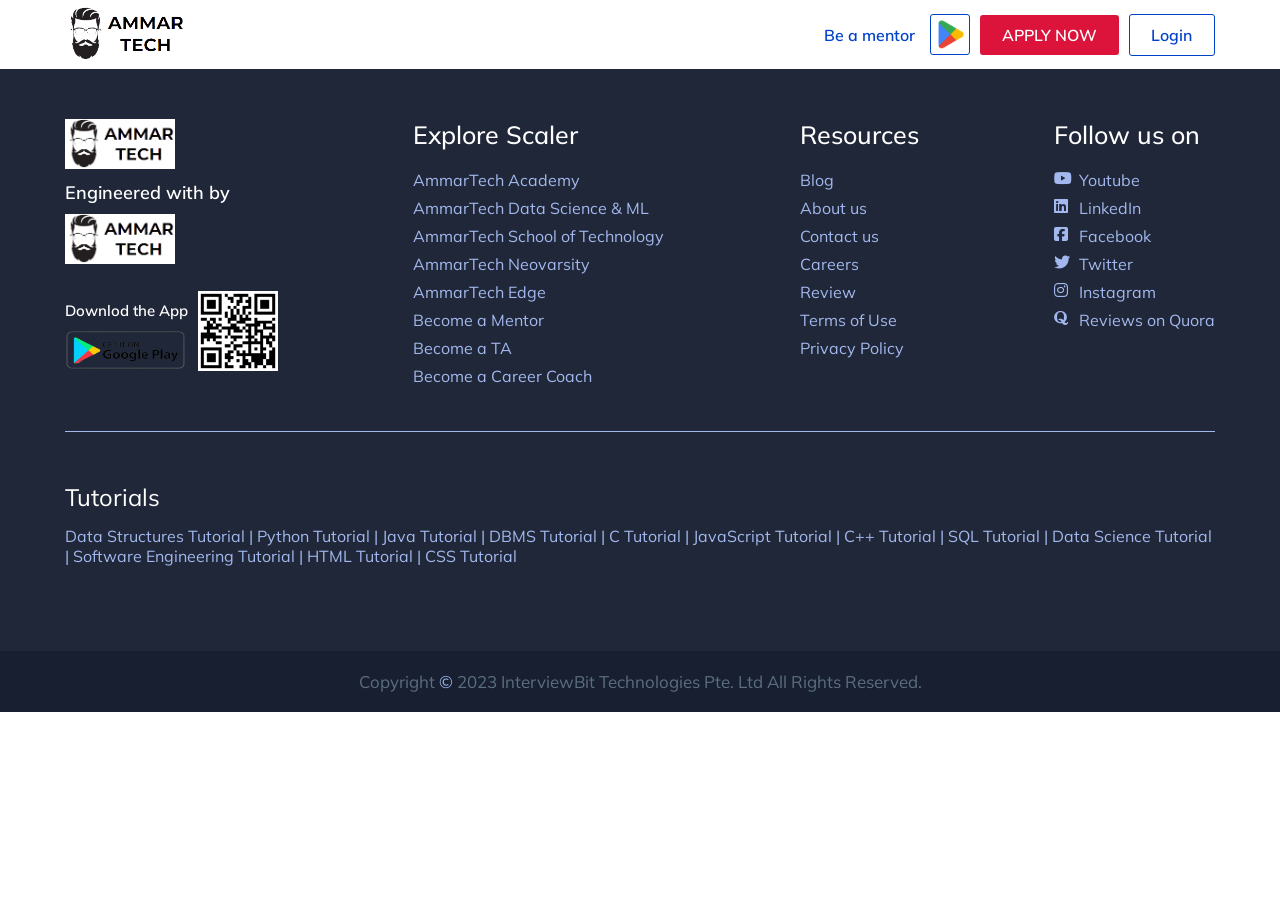
<file: dummy.html>
<!DOCTYPE html>
<html lang="en">
<head>
    <meta charset="UTF-8">
    <meta http-equiv="X-UA-Compatible" content="IE=edge">
    <meta name="viewport" content="width=device-width, initial-scale=1.0">
    <title>Frequently Asked Questions | AmmarTech</title>
     <!-- html title icon (favicon) link  -->
     <link rel="icon" type="image/x-icon" href="images/logo2.png">
      <!-- fontawesome cdn link  -->
    <link rel="stylesheet" href="https://cdnjs.cloudflare.com/ajax/libs/font-awesome/6.4.0/css/all.min.css" />
    <!-- navbar css file link  -->
    <link rel="stylesheet" href="css/navbar.css" />
     <!-- css login signup css file link  -->
     <link rel="stylesheet" href="css/login-signup.css">
     <!-- footer css file link  -->
    <link rel="stylesheet" href="css/footer.css">
</head>
<body>
    <div class="navbar-alt"></div>
    <div class="navbar">
            <div class="main-container">
                <a href="index.html" class="logo">
                    <img src="images/logo.png" alt="">
                </a>
                <div class="nav-container">
                    <nav>
                        <a href="" class="mentor-link">Be a mentor</a> 
                    </nav>
                    <div class="nav-btns">
    
                        <div class="google-play">
                            <div class="google-play-icon">
                                <img class="playstore-icon" src="images/google-play-icon.png" alt="">
                                <div class="google-play-link">
                                    <div class="content">
                                        <p>Learn Coding on AmmarTech App</p>
                                        <a href="">
                                            <img src="images/google-play.png" alt="">
                                        </a>
                                    </div>
                                    <div class="qr-code">
                                        <img src="images/qrcode.png" alt="">
                                    </div>
                                </div>
                            </div>
                        </div>
    
                        <button class="btn apply-btn signup-btn" type="button">APPLY NOW</button>
                        <button class="btn login-btn" type="button">Login</button>
                        <a href="tel:+919892564710" class="call">
                            <span class="icon-container">
                                <i class="fa-solid fa-phone"></i>
                            </span>
                            <span class="call-details">
                                <p>Talk To Our Experts</p>
                                <p class="nubmer">+919892564710</p>
                            </span>
                        </a>
                    </div>
                </div>
                <div class="nav-menu-btn">
                    <a href="">
                        <img src="images/google-play.png" alt="">
                    </a>
                    <div class="lines">
                        <div class="line line-1"></div>
                        <div class="line line-2"></div>
                        <div class="line line-3"></div>
                    </div>
                </div>
            </div>
    </div>
    <div class="login-signup-container">
        <div class="container signup">
            <div class="close">
                <i class="fa-sharp fa-solid fa-xmark"></i>
            </div>
            <form action="">
                <h1 class="heading">
                    Ready to become a <b>Rockstar Developer?</b>
                </h1>
                <div class="inputs">
                    <div class="name input">
                        <label for="name">Full Name<span class="star">*</span></label>
                        <input type="text" placeholder="Enter your name" id="name" required>
                    </div>
                    <div class="email input">
                        <label for="email-input">Email<span class="star">*</span></label>
                        <input type="email" placeholder="Enter your email" id="email-input" required>
                        <span class="error"></span>
                    </div>
                    <div class="phone">
                        <label for="phone-input">Phone Number<span class="star">*</span></label>
                        <p class="light">OTP will be sent to this number for verification</p>
                        <div class="two-input">
                            <input type="text" class="signup-phone" value="+91" disabled>
                            <div class="mobile-container">
                                <input type="number" placeholder="Enter your mobile number" required id="phone-input">
                                <span class="error"></span>
                            </div>
                        </div>
                    </div>
                    <div class="graduation input">
                        <label for="graduation">Graduation Year<span class="star">*</span></label>
                        <input type="number" required class="graudation-field" placeholder="Year of Graduation"
                            id="graduation">
                    </div>
                    <div class="submit">
                        <input type="submit" value="SIGN UP" class="btn btn-crimson">
                    </div>
                </div>
                <div class="account">
                    <p class="small">
                        By creating an account I have read and agree to AmmarTech's <a href="">Terms</a> and <a
                            href="">Privacy Policy</a>
                    </p>
                    <p class="big">
                        Already a member? <button type="button" class="login-btn">LOG IN</button>
                    </p>
                </div>
                <div class="or">
                </div>
                <div class="social-media">
                    <p>Log in using</p>
                    <div class="icons">
                        <a href="" class="icon facebook">
                            <img src="images/facebook.png" alt="">
                        </a>
                        <a href="" class="icon linked-in">
                            <img src="images/linked-in-icon.png" alt="">
                        </a>
                        <a href="" class="icon github">
                            <img src="images/github.png" alt="">
                        </a>
                        <a href="" class="icon google">
                            <img src="images/google-icon.png" alt="">
                        </a>
                    </div>
                </div>
            </form>
        </div>

        <div class="container login">
            <div class="close">
                <i class="fa-sharp fa-solid fa-xmark"></i>
            </div>
            <div class="form-container">
                <h1 class="heading">Login</h1>
                <p class="subtitle">or <button type="button" class="signup-btn">create your AmmarTech account</button>
                </p>

                <form action="" class="phone-container active" id="mobile">
                    <label for="phone-field">Mobile Number<span class="star">*</span></label>
                    <div class="two-input">
                        <input type="text" class="signup-phone" value="+91" disabled>
                        <input type="number" required placeholder="Enter your mobile number" id="phone-field">
                        <span class="error"></span>
                    </div>
                    <div class="btns">
                        <input type="submit" class="btn btn-crimson" value="Login" />
                        <button type="button" class="email-btn">continue using email</button>
                    </div>
                </form>

                <form class="email-container">
                    <div class="email input">
                        <label for="email">Email<span class="star">*</span></label>
                        <input type="email" required placeholder="Enter your email" id="email">
                    </div>
                    <div class="password input">
                        <label for="password">Password<span class="star">*</span></label>
                        <input type="password" required placeholder="Enter your password" id="password">
                        <span class="error"></span>
                    </div>
                    <div class="forget">
                        <a href="">Forget Password?</a>
                    </div>
                    <div class="btns">
                        <input type="submit" class="btn btn-crimson" value="Login" />
                        <button type="button" class="phone-btn">continue using mobile</button>
                    </div>
                </form>

                <div class="or">
                </div>
                <div class="social-media">
                    <p>Log in using</p>
                    <div class="icons">
                        <a href="" class="icon facebook">
                            <img src="images/facebook.png" alt="">
                        </a>
                        <a href="" class="icon linked-in">
                            <img src="images/linked-in-icon.png" alt="">
                        </a>
                        <a href="" class="icon github">
                            <img src="images/github.png" alt="">
                        </a>
                        <a href="" class="icon google">
                            <img src="images/google-icon.png" alt="">
                        </a>
                    </div>
                </div>
            </div>
        </div>
    </div>
      <!-- footer section starts here  -->
      <footer>
        <div class="main-container">
            <div class="container">
                <div class="row">
                    <div class="col">
                        <div class="logo">
                            <a href="" class="logo-link">
                                <img src="images/logo.png" alt="">
                            </a>
                            <p>
                                Engineered with by
                            </p>
                            <img src="images/logo.png" alt="" class="logo-img">
                        </div>
                        <div class="app">
                            <div class="left">
                                <p>Downlod the App</p>
                                <a href="">
                                    <img src="images/google-play.png" alt="">
                                </a>
                            </div>
                            <div class="right">
                                <a href="">
                                    <img src="images/qrcode.png" alt="">
                                </a>
                            </div>
                        </div>
                    </div>
    
                    <div class="col">
                        <h1 class="heading">
                            Explore Scaler
                        </h1>
                        <div class="links">
                            <a href="">AmmarTech Academy</a>
                            <a href="">AmmarTech Data Science & ML</a>
                            <a href="">AmmarTech School of Technology</a>
                            <a href="">AmmarTech Neovarsity</a>
                            <a href="">AmmarTech Edge</a>
                            <a href="">Become a Mentor</a>
                            <a href="">Become a TA</a>
                            <a href="">Become a Career Coach</a>
                        </div>
                    </div>
    
                    <div class="col">
                        <h1 class="heading">
                            Resources
                        </h1>
                        <div class="links">
                           <a href="">Blog</a>
                           <a href="">About us</a>
                           <a href="">Contact us</a>
                           <a href="">Careers</a>
                           <a href="">Review</a>
                           <a href="">Terms of Use</a>
                           <a href="">Privacy Policy</a>
                        </div>
                    </div>
    
                    <div class="col">
                        <h1 class="heading">
                            Follow us on
                        </h1>
                        <div class="links">
                            <a href="">
                                <i class="fa-brands fa-youtube"></i> Youtube
                            </a>
                            <a href="">
                                <i class="fa-brands fa-linkedin"></i> LinkedIn
                            </a>
                            <a href="">
                                <i class="fa-brands fa-square-facebook"></i> Facebook
                            </a>
                            <a href="">
                                <i class="fa-brands fa-twitter"></i> Twitter
                            </a>
                            <a href="">
                                <i class="fa-brands fa-instagram"></i> Instagram
                            </a>
                            <a href="">
                                <i class="fa-brands fa-quora"></i> Reviews on Quora
                            </a>
                        </div>
                    </div>
    
                </div>
                <div class="divide"></div>
                <div class="courses">
                    <h1 class="heading">
                        Tutorials
                    </h1>
                    <div class="links">
                        <a href="">Data Structures Tutorial</a> |
                        <a href="">Python Tutorial</a> |
                        <a href="">Java Tutorial</a> |
                        <a href="">DBMS Tutorial</a> |
                        <a href="">C Tutorial</a> |
                        <a href="">JavaScript Tutorial</a> |
                        <a href="">C++ Tutorial</a> |
                        <a href="">SQL Tutorial</a> |
                        <a href="">Data Science Tutorial</a> |
                        <a href="">Software Engineering Tutorial</a> |
                        <a href="">HTML Tutorial</a> |
                        <a href="">CSS Tutorial</a>
                    </div>
                </div>
            </div>
        </div>
        <div class="copyright">
            Copyright <span class="copy">&copy;</span> 2023 InterviewBit Technologies Pte. Ltd All Rights Reserved.
        </div>
    </footer>
     <!-- all js files  -->
    <!-- navbar js file link  -->
    <script src="script/script.js"></script>
    <!-- signup login js file link  -->
    <script src="script/signup-login.js"></script>
</body>
</html>
</file>
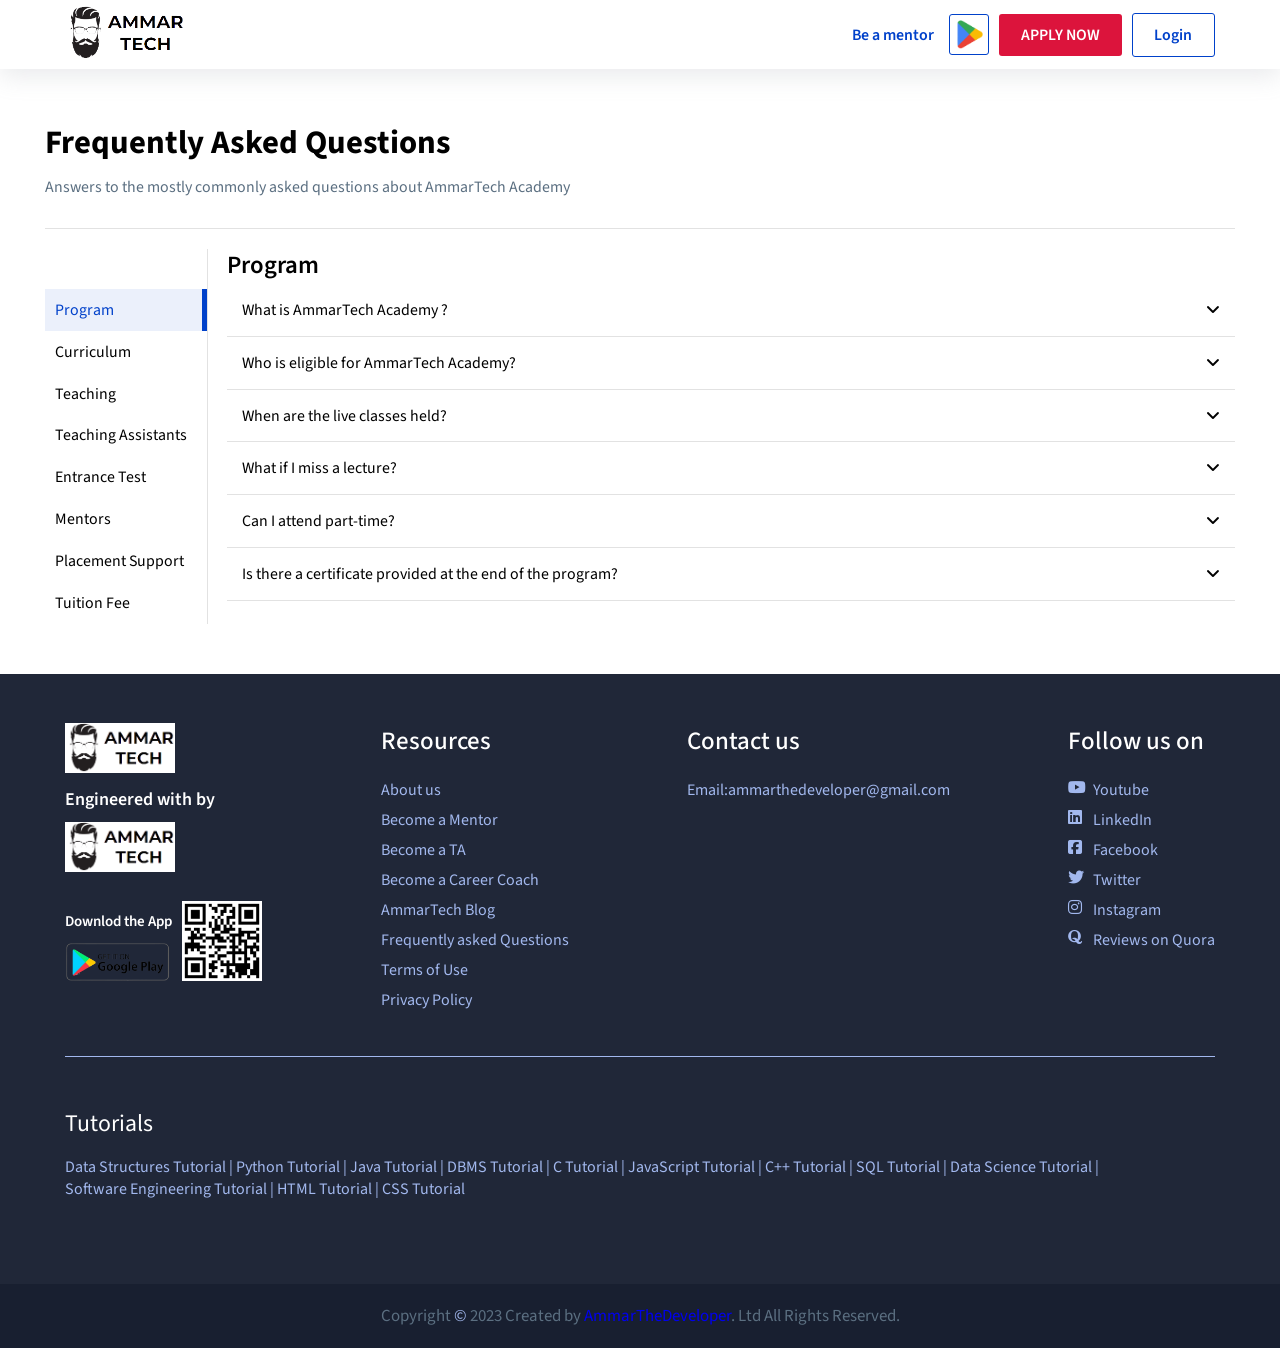
<file: faqs.html>
<!DOCTYPE html>
<html lang="en">

<head>
    <meta charset="UTF-8">
    <meta http-equiv="X-UA-Compatible" content="IE=edge">
    <meta name="viewport" content="width=device-width, initial-scale=1.0">
    <title>Frequently Asked Questions | AmmarTech</title>
    <!-- html title icon (favicon) link  -->
    <link rel="icon" type="image/x-icon" href="images/logo2.png">
    <!-- fontawesome cdn link  -->
    <link rel="stylesheet" href="https://cdnjs.cloudflare.com/ajax/libs/font-awesome/6.4.0/css/all.min.css" />
    <!-- navbar css file link  -->
    <link rel="stylesheet" href="css/navbar.css" />
    <!-- main css file link  -->
    <link rel="stylesheet" href="css/faqs.css">
    <!-- css login signup css file link  -->
    <link rel="stylesheet" href="css/login-signup.css">
    <!-- footer css file link  -->
    <link rel="stylesheet" href="css/footer.css">
</head>

<body>
    <div class="navbar-alt"></div>
    <div class="navbar">
        <div class="main-container">
            <a href="index.html" class="logo">
                <img src="images/logo.png" alt="">
            </a>
            <div class="nav-container">
                <nav>
                    <a href="" class="mentor-link">Be a mentor</a>
                </nav>
                <div class="nav-btns">

                    <div class="google-play">
                        <div class="google-play-icon">
                            <img class="playstore-icon" src="images/google-play-icon.png" alt="">
                            <div class="google-play-link">
                                <div class="content">
                                    <p>Learn Coding on AmmarTech App</p>
                                    <a href="">
                                        <img src="images/google-play.png" alt="">
                                    </a>
                                </div>
                                <div class="qr-code">
                                    <img src="images/qrcode.png" alt="">
                                </div>
                            </div>
                        </div>
                    </div>

                    <button class="btn apply-btn signup-btn" type="button">APPLY NOW</button>
                    <button class="btn login-btn" type="button">Login</button>
                    <a href="tel:+919892564710" class="call">
                        <span class="icon-container">
                            <i class="fa-solid fa-phone"></i>
                        </span>
                        <span class="call-details">
                            <p>Talk To Our Experts</p>
                            <p class="nubmer">+919892564710</p>
                        </span>
                    </a>
                </div>
            </div>
            <div class="nav-menu-btn">
                <a href="">
                    <img src="images/google-play.png" alt="">
                </a>
                <div class="lines">
                    <div class="line line-1"></div>
                    <div class="line line-2"></div>
                    <div class="line line-3"></div>
                </div>
            </div>
        </div>
    </div>
    <div class="login-signup-container">
        <div class="container signup">
            <div class="close">
                <i class="fa-sharp fa-solid fa-xmark"></i>
            </div>
            <form action="">
                <h1 class="heading">
                    Ready to become a <b>Rockstar Developer?</b>
                </h1>
                <div class="inputs">
                    <div class="name input">
                        <label for="name">Full Name<span class="star">*</span></label>
                        <input type="text" placeholder="Enter your name" id="name" required>
                    </div>
                    <div class="email input">
                        <label for="email-input">Email<span class="star">*</span></label>
                        <input type="email" placeholder="Enter your email" id="email-input" required>
                        <span class="error"></span>
                    </div>
                    <div class="phone">
                        <label for="phone-input">Phone Number<span class="star">*</span></label>
                        <p class="light">OTP will be sent to this number for verification</p>
                        <div class="two-input">
                            <input type="text" class="signup-phone" value="+91" disabled>
                            <div class="mobile-container">
                                <input type="number" placeholder="Enter your mobile number" required id="phone-input">
                                <span class="error"></span>
                            </div>
                        </div>
                    </div>
                    <div class="graduation input">
                        <label for="graduation">Graduation Year<span class="star">*</span></label>
                        <input type="number" required class="graudation-field" placeholder="Year of Graduation"
                            id="graduation">
                    </div>
                    <div class="submit">
                        <input type="submit" value="SIGN UP" class="btn btn-crimson">
                    </div>
                </div>
                <div class="account">
                    <p class="small">
                        By creating an account I have read and agree to AmmarTech's <a href="">Terms</a> and <a
                            href="">Privacy Policy</a>
                    </p>
                    <p class="big">
                        Already a member? <button type="button" class="login-btn">LOG IN</button>
                    </p>
                </div>
                <div class="or">
                </div>
                <div class="social-media">
                    <p>Log in using</p>
                    <div class="icons">
                        <a href="" class="icon facebook">
                            <img src="images/facebook.png" alt="">
                        </a>
                        <a href="" class="icon linked-in">
                            <img src="images/linked-in-icon.png" alt="">
                        </a>
                        <a href="" class="icon github">
                            <img src="images/github.png" alt="">
                        </a>
                        <a href="" class="icon google">
                            <img src="images/google-icon.png" alt="">
                        </a>
                    </div>
                </div>
            </form>
        </div>

        <div class="container login">
            <div class="close">
                <i class="fa-sharp fa-solid fa-xmark"></i>
            </div>
            <div class="form-container">
                <h1 class="heading">Login</h1>
                <p class="subtitle">or <button type="button" class="signup-btn">create your AmmarTech account</button>
                </p>

                <form action="" class="phone-container active" id="mobile">
                    <label for="phone-field">Mobile Number<span class="star">*</span></label>
                    <div class="two-input">
                        <input type="text" class="signup-phone" value="+91" disabled>
                        <input type="number" required placeholder="Enter your mobile number" id="phone-field">
                        <span class="error"></span>
                    </div>
                    <div class="btns">
                        <input type="submit" class="btn btn-crimson" value="Login" />
                        <button type="button" class="email-btn">continue using email</button>
                    </div>
                </form>

                <form class="email-container">
                    <div class="email input">
                        <label for="email">Email<span class="star">*</span></label>
                        <input type="email" required placeholder="Enter your email" id="email">
                    </div>
                    <div class="password input">
                        <label for="password">Password<span class="star">*</span></label>
                        <input type="password" required placeholder="Enter your password" id="password">
                        <span class="error"></span>
                    </div>
                    <div class="forget">
                        <a href="">Forget Password?</a>
                    </div>
                    <div class="btns">
                        <input type="submit" class="btn btn-crimson" value="Login" />
                        <button type="button" class="phone-btn">continue using mobile</button>
                    </div>
                </form>

                <div class="or">
                </div>
                <div class="social-media">
                    <p>Log in using</p>
                    <div class="icons">
                        <a href="" class="icon facebook">
                            <img src="images/facebook.png" alt="">
                        </a>
                        <a href="" class="icon linked-in">
                            <img src="images/linked-in-icon.png" alt="">
                        </a>
                        <a href="" class="icon github">
                            <img src="images/github.png" alt="">
                        </a>
                        <a href="" class="icon google">
                            <img src="images/google-icon.png" alt="">
                        </a>
                    </div>
                </div>
            </div>
        </div>
    </div>
    <!-- faqs section starts here  -->
    <section id="faqs">
        <div class="main-container">
            <div class="container">
                <h1 class="main-heading">
                    Frequently Asked Questions
                </h1>
                <p class="light">
                    Answers to the mostly commonly asked questions about AmmarTech Academy
                </p>
                <div class="row tab-closed">
                    <div class="col col-1">
                        <span class="active">Program</span>
                        <span>Curriculum</span>
                        <span>Teaching</span>
                        <span>Teaching Assistants</span>
                        <span>Entrance Test</span>
                        <span>Mentors</span>
                        <span>Placement Support</span>
                        <span>Tuition Fee</span>
                    </div>
                    <div class="col col-2">

                        <div class="accordion active">
                            <h1 class="heading"><i class="fa-solid fa-angle-left icon"></i> Program</h1>
                            <div class="questions-container">

                                <div class="question question-1">
                                    <button>
                                        <p>
                                            What is AmmarTech Academy ?
                                        </p>
                                        <span>
                                            <i class="fa-solid fa-angle-down"></i>
                                        </span>
                                    </button>
                                    <div class="content-wrapper">
                                        <div class="content">
                                            <p>
                                                AmmarTech Academy offers a structured, flexible and guided learning
                                                program
                                                for software engineers to accelerate their careers. This program is open
                                                for all software engineers irrespective of the #number of years of work
                                                experience or their current place of work.<br>
                                                Our features include:
                                            </p>
                                            <ol class="list">
                                                <li>
                                                    Industry-vetted curriculum that covers CS Fundamentals and System
                                                    Design via a project-based approach. It is reverse-engineered by
                                                    analysing what it takes to be a great engineer
                                                </li>
                                                <li>
                                                    Live classes thrice a week, the timings for which are pre-defined
                                                </li>
                                                <li>
                                                    Tutors who have built scalable systems in the past and understand
                                                    the real-life importance of DSA and System Design, not just
                                                    interview-relevant material
                                                </li>
                                                <li>
                                                    Quick & hassle-free doubt resolution from our 100+ Teaching
                                                    Assistants
                                                </li>
                                                <li>
                                                    Aspirational peer group and access to AmmarTechChat, our internal
                                                    communication tool wherein you can collaborate with others on
                                                    projects, get authentic interview experiences and share job
                                                    referrals
                                                </li>
                                                <li>
                                                    Flexible program that helps you continue learning despite your super
                                                    hectic schedule.
                                                </li>
                                                <li>
                                                    Recorded lectures to view later and also allow you to move between
                                                    batches at NO cost
                                                </li>
                                                <li>
                                                    Career support - we provide job opportunities via our 100+ employer
                                                    partners, mock interview, and career planning services
                                                </li>
                                            </ol>
                                            <p>
                                                Please visit <a href="www.AmmarTech.com">www.AmmarTech.com</a> for
                                                more information.
                                            </p>
                                        </div>
                                    </div>
                                </div>

                                <div class="question question-2">
                                    <button>
                                        <p>
                                            Who is eligible for AmmarTech Academy?
                                        </p>
                                        <span>
                                            <i class="fa-solid fa-angle-down"></i>
                                        </span>
                                    </button>
                                    <div class="content-wrapper">
                                        <div class="content">
                                            Software engineers with any number of years of experience can choose to join
                                            Scaler Academy. Applicants currently in college (1st, 2nd, 3rd or final year
                                            of
                                            college) could consider to join Scaler Edge, our college student focused
                                            product. Please visit www.scaler.com/edge for more detail
                                        </div>
                                    </div>
                                </div>

                                <div class="question question-3">
                                    <button>
                                        <p>When are the live classes held?</p>
                                        <span>
                                            <i class="fa-solid fa-angle-down"></i>
                                        </span>
                                    </button>
                                    <div class="content-wrapper">
                                        <div class="content">
                                            Live classes are normally held 2 times a week, with the exact class days and
                                            timings being determined by the batch. However, given all learners would be
                                            software engineers that are currently working, the classes would be held in
                                            the
                                            late evening or night on weekdays and any suitable time over the weekends.
                                        </div>
                                    </div>
                                </div>

                                <div class="question question-4">
                                    <button>
                                        <p>
                                            What if I miss a lecture?
                                        </p>
                                        <span>
                                            <i class="fa-solid fa-angle-down"></i>
                                        </span>
                                    </button>
                                    <div class="content-wrapper">
                                        <div class="content">
                                            All lectures are recorded and you will have access to the recordings after
                                            the
                                            lecture is completed.
                                        </div>
                                    </div>
                                </div>

                                <div class="question question-5">
                                    <button>
                                        <p>
                                            Can I attend part-time?
                                        </p>
                                        <span>
                                            <i class="fa-solid fa-angle-down"></i>
                                        </span>
                                    </button>
                                    <div class="content-wrapper">
                                        <div class="content">
                                            The program has a fixed schedule, during which you would attend
                                            live-lectures with a dedicated instructor, Teaching Assistant, and personal
                                            mentor. 15 hour weekly commitment is required for the duration of the
                                            program in order to achieve positive results.
                                        </div>
                                    </div>
                                </div>

                                <div class="question question-6">
                                    <button>
                                        <p>
                                            Is there a certificate provided at the end of the program?
                                        </p>
                                        <span>
                                            <i class="fa-solid fa-angle-down"></i>
                                        </span>
                                    </button>
                                    <div class="content-wrapper">
                                        <div class="content">
                                            Yes,you will receive a certificate of Scaler Academy's program completion.
                                        </div>
                                    </div>
                                </div>

                            </div>
                        </div>

                        <div class="accordion">
                            <h1 class="heading"> <i class="fa-solid fa-angle-left icon"></i>  Curriculum</h1>
                            <div class="questions-container">

                                <div class="question question-1">
                                    <button>
                                        <p>
                                            What is AmmarTech Academy ?
                                        </p>
                                        <span>
                                            <i class="fa-solid fa-angle-down"></i>
                                        </span>
                                    </button>
                                    <div class="content-wrapper">
                                        <div class="content">
                                            <p>
                                                AmmarTech Academy offers a structured, flexible and guided learning
                                                program
                                                for software engineers to accelerate their careers. This program is open
                                                for all software engineers irrespective of the #number of years of work
                                                experience or their current place of work.<br>
                                                Our features include:
                                            </p>
                                            <ol class="list">
                                                <li>
                                                    Industry-vetted curriculum that covers CS Fundamentals and System
                                                    Design via a project-based approach. It is reverse-engineered by
                                                    analysing what it takes to be a great engineer
                                                </li>
                                                <li>
                                                    Live classes thrice a week, the timings for which are pre-defined
                                                </li>
                                                <li>
                                                    Tutors who have built scalable systems in the past and understand
                                                    the real-life importance of DSA and System Design, not just
                                                    interview-relevant material
                                                </li>
                                                <li>
                                                    Quick & hassle-free doubt resolution from our 100+ Teaching
                                                    Assistants
                                                </li>
                                                <li>
                                                    Aspirational peer group and access to AmmarTechChat, our internal
                                                    communication tool wherein you can collaborate with others on
                                                    projects, get authentic interview experiences and share job
                                                    referrals
                                                </li>
                                                <li>
                                                    Flexible program that helps you continue learning despite your super
                                                    hectic schedule.
                                                </li>
                                                <li>
                                                    Recorded lectures to view later and also allow you to move between
                                                    batches at NO cost
                                                </li>
                                                <li>
                                                    Career support - we provide job opportunities via our 100+ employer
                                                    partners, mock interview, and career planning services
                                                </li>
                                            </ol>
                                            <p>
                                                Please visit <a href="www.AmmarTech.com">www.AmmarTech.com</a> for
                                                more information.
                                            </p>
                                        </div>
                                    </div>
                                </div>

                                <div class="question question-2">
                                    <button>
                                        <p>
                                            Who is eligible for AmmarTech Academy?
                                        </p>
                                        <span>
                                            <i class="fa-solid fa-angle-down"></i>
                                        </span>
                                    </button>
                                    <div class="content-wrapper">
                                        <div class="content">
                                            Software engineers with any number of years of experience can choose to join
                                            Scaler Academy. Applicants currently in college (1st, 2nd, 3rd or final year
                                            of
                                            college) could consider to join Scaler Edge, our college student focused
                                            product. Please visit www.scaler.com/edge for more detail
                                        </div>
                                    </div>
                                </div>

                                <div class="question question-3">
                                    <button>
                                        <p>When are the live classes held?</p>
                                        <span>
                                            <i class="fa-solid fa-angle-down"></i>
                                        </span>
                                    </button>
                                    <div class="content-wrapper">
                                        <div class="content">
                                            Live classes are normally held 2 times a week, with the exact class days and
                                            timings being determined by the batch. However, given all learners would be
                                            software engineers that are currently working, the classes would be held in
                                            the
                                            late evening or night on weekdays and any suitable time over the weekends.
                                        </div>
                                    </div>
                                </div>

                                <div class="question question-4">
                                    <button>
                                        <p>
                                            What if I miss a lecture?
                                        </p>
                                        <span>
                                            <i class="fa-solid fa-angle-down"></i>
                                        </span>
                                    </button>
                                    <div class="content-wrapper">
                                        <div class="content">
                                            All lectures are recorded and you will have access to the recordings after
                                            the
                                            lecture is completed.
                                        </div>
                                    </div>
                                </div>

                            </div>
                        </div>

                        <div class="accordion">
                            <h1 class="heading"> <i class="fa-solid fa-angle-left icon"></i>  Teaching</h1>
                            <div class="questions-container">

                                <div class="question question-1">
                                    <button>
                                        <p>
                                            What is AmmarTech Academy ?
                                        </p>
                                        <span>
                                            <i class="fa-solid fa-angle-down"></i>
                                        </span>
                                    </button>
                                    <div class="content-wrapper">
                                        <div class="content">
                                            <p>
                                                AmmarTech Academy offers a structured, flexible and guided learning
                                                program
                                                for software engineers to accelerate their careers. This program is open
                                                for all software engineers irrespective of the #number of years of work
                                                experience or their current place of work.<br>
                                                Our features include:
                                            </p>
                                            <ol class="list">
                                                <li>
                                                    Industry-vetted curriculum that covers CS Fundamentals and System
                                                    Design via a project-based approach. It is reverse-engineered by
                                                    analysing what it takes to be a great engineer
                                                </li>
                                                <li>
                                                    Live classes thrice a week, the timings for which are pre-defined
                                                </li>
                                                <li>
                                                    Tutors who have built scalable systems in the past and understand
                                                    the real-life importance of DSA and System Design, not just
                                                    interview-relevant material
                                                </li>
                                                <li>
                                                    Quick & hassle-free doubt resolution from our 100+ Teaching
                                                    Assistants
                                                </li>
                                                <li>
                                                    Aspirational peer group and access to AmmarTechChat, our internal
                                                    communication tool wherein you can collaborate with others on
                                                    projects, get authentic interview experiences and share job
                                                    referrals
                                                </li>
                                                <li>
                                                    Flexible program that helps you continue learning despite your super
                                                    hectic schedule.
                                                </li>
                                                <li>
                                                    Recorded lectures to view later and also allow you to move between
                                                    batches at NO cost
                                                </li>
                                                <li>
                                                    Career support - we provide job opportunities via our 100+ employer
                                                    partners, mock interview, and career planning services
                                                </li>
                                            </ol>
                                            <p>
                                                Please visit <a href="www.AmmarTech.com">www.AmmarTech.com</a> for
                                                more information.
                                            </p>
                                        </div>
                                    </div>
                                </div>

                                <div class="question question-2">
                                    <button>
                                        <p>
                                            Who is eligible for AmmarTech Academy?
                                        </p>
                                        <span>
                                            <i class="fa-solid fa-angle-down"></i>
                                        </span>
                                    </button>
                                    <div class="content-wrapper">
                                        <div class="content">
                                            Software engineers with any number of years of experience can choose to join
                                            Scaler Academy. Applicants currently in college (1st, 2nd, 3rd or final year
                                            of
                                            college) could consider to join Scaler Edge, our college student focused
                                            product. Please visit www.scaler.com/edge for more detail
                                        </div>
                                    </div>
                                </div>
                                <div class="question question-3">
                                    <button>
                                        <p>When are the live classes held?</p>
                                        <span>
                                            <i class="fa-solid fa-angle-down"></i>
                                        </span>
                                    </button>
                                    <div class="content-wrapper">
                                        <div class="content">
                                            Live classes are normally held 2 times a week, with the exact class days and
                                            timings being determined by the batch. However, given all learners would be
                                            software engineers that are currently working, the classes would be held in
                                            the
                                            late evening or night on weekdays and any suitable time over the weekends.
                                        </div>
                                    </div>
                                </div>
                                <div class="question question-4">
                                    <button>
                                        <p>
                                            What if I miss a lecture?
                                        </p>
                                        <span>
                                            <i class="fa-solid fa-angle-down"></i>
                                        </span>
                                    </button>
                                    <div class="content-wrapper">
                                        <div class="content">
                                            All lectures are recorded and you will have access to the recordings after
                                            the
                                            lecture is completed.
                                        </div>
                                    </div>
                                </div>
                            </div>
                        </div>

                        <div class="accordion">
                            <h1 class="heading"> <i class="fa-solid fa-angle-left icon"></i>  Teaching Assistants</h1>
                            <div class="questions-container">
                                <div class="question question-1">
                                    <button>
                                        <p>
                                            What are the Beginner, Intermediate and Advanced sections?
                                        </p>
                                        <span>
                                            <i class="fa-solid fa-angle-down"></i>
                                        </span>
                                    </button>

                                    <div class="content-wrapper">
                                        <div class="content">
                                            <p>
                                                AmmarTech Academy offers a structured, flexible and guided learning
                                                program
                                                for software engineers to accelerate their careers. This program is open
                                                for all software engineers irrespective of the #number of years of work
                                                experience or their current place of work.
                                                Our features include:
                                            </p>
                                            <ol>
                                                <li>
                                                    Industry-vetted curriculum that covers CS Fundamentals and System
                                                    Design via a project-based approach. It is reverse-engineered by
                                                    analysing what it takes to be a great engineer
                                                </li>
                                                <li>
                                                    Live classes thrice a week, the timings for which are pre-defined
                                                </li>
                                                <li>
                                                    Tutors who have built scalable systems in the past and understand
                                                    the real-life importance of DSA and System Design, not just
                                                    interview-relevant material
                                                </li>
                                                <li>
                                                    Quick & hassle-free doubt resolution from our 100+ Teaching
                                                    Assistants
                                                </li>
                                                <li>
                                                    Aspirational peer group and access to AmmarTechChat, our internal
                                                    communication tool wherein you can collaborate with others on
                                                    projects, get authentic interview experiences and share job
                                                    referrals
                                                </li>
                                                <li>
                                                    Flexible program that helps you continue learning despite your super
                                                    hectic schedule.
                                                </li>
                                                <li>
                                                    Recorded lectures to view later and also allow you to move between
                                                    batches at NO cost
                                                </li>
                                                <li>
                                                    Career support - we provide job opportunities via our 100+ employer
                                                    partners, mock interview, and career planning services
                                                </li>
                                                <p>
                                                    Please visit <a href="www.AmmarTech.com">www.AmmarTech.com</a> for
                                                    more information.
                                                </p>
                                            </ol>
                                        </div>
                                    </div>
                                </div>
                                <div class="question question-2">
                                    <button>
                                        <p>
                                            Who is eligible for AmmarTech Academy?
                                        </p>
                                        <span>
                                            <i class="fa-solid fa-angle-down"></i>
                                        </span>
                                    </button>
                                    <div class="content-wrapper">
                                        <div class="content">
                                            Software engineers with any number of years of experience can choose to join
                                            Scaler Academy. Applicants currently in college (1st, 2nd, 3rd or final year
                                            of
                                            college) could consider to join Scaler Edge, our college student focused
                                            product. Please visit www.scaler.com/edge for more detail
                                        </div>
                                    </div>
                                </div>
                                <div class="question question-3">
                                    <button>
                                        <p>When are the live classes held?</p>
                                        <span>
                                            <i class="fa-solid fa-angle-down"></i>
                                        </span>
                                    </button>
                                    <div class="content-wrapper">
                                        <div class="content">
                                            Live classes are normally held 2 times a week, with the exact class days and
                                            timings being determined by the batch. However, given all learners would be
                                            software engineers that are currently working, the classes would be held in
                                            the
                                            late evening or night on weekdays and any suitable time over the weekends.
                                        </div>
                                    </div>
                                </div>
                                <div class="question question-4">
                                    <button>
                                        <p>
                                            What if I miss a lecture?
                                        </p>
                                        <span>
                                            <i class="fa-solid fa-angle-down"></i>
                                        </span>
                                    </button>
                                    <div class="content-wrapper">
                                        <div class="content">
                                            All lectures are recorded and you will have access to the recordings after
                                            the
                                            lecture is completed.
                                        </div>
                                    </div>
                                </div>
                            </div>
                        </div>

                        <div class="accordion">
                            <h1 class="heading"> <i class="fa-solid fa-angle-left icon"></i>  Entrance Test</h1>
                            <div class="questions-container">
                                <div class="question question-1">
                                    <button>
                                        <p>
                                            What is AmmarTech Academy ?
                                        </p>
                                        <span>
                                            <i class="fa-solid fa-angle-down"></i>
                                        </span>
                                    </button>
                                    <div class="content-wrapper">
                                        <div class="content">
                                            <p>
                                                AmmarTech Academy offers a structured, flexible and guided learning
                                                program
                                                for software engineers to accelerate their careers. This program is open
                                                for all software engineers irrespective of the #number of years of work
                                                experience or their current place of work.<br>
                                                Our features include:
                                            </p>
                                            <ol class="list">
                                                <li>
                                                    Industry-vetted curriculum that covers CS Fundamentals and System
                                                    Design via a project-based approach. It is reverse-engineered by
                                                    analysing what it takes to be a great engineer
                                                </li>
                                                <li>
                                                    Live classes thrice a week, the timings for which are pre-defined
                                                </li>
                                                <li>
                                                    Tutors who have built scalable systems in the past and understand
                                                    the real-life importance of DSA and System Design, not just
                                                    interview-relevant material
                                                </li>
                                                <li>
                                                    Quick & hassle-free doubt resolution from our 100+ Teaching
                                                    Assistants
                                                </li>
                                                <li>
                                                    Aspirational peer group and access to AmmarTechChat, our internal
                                                    communication tool wherein you can collaborate with others on
                                                    projects, get authentic interview experiences and share job
                                                    referrals
                                                </li>
                                                <li>
                                                    Flexible program that helps you continue learning despite your super
                                                    hectic schedule.
                                                </li>
                                                <li>
                                                    Recorded lectures to view later and also allow you to move between
                                                    batches at NO cost
                                                </li>
                                                <li>
                                                    Career support - we provide job opportunities via our 100+ employer
                                                    partners, mock interview, and career planning services
                                                </li>
                                            </ol>
                                            <p>
                                                Please visit <a href="www.AmmarTech.com">www.AmmarTech.com</a> for
                                                more information.
                                            </p>
                                        </div>
                                    </div>
                                </div>
                                <div class="question question-2">
                                    <button>
                                        <p>
                                            Who is eligible for AmmarTech Academy?
                                        </p>
                                        <span>
                                            <i class="fa-solid fa-angle-down"></i>
                                        </span>
                                    </button>
                                    <div class="content-wrapper">
                                        <div class="content">
                                            Software engineers with any number of years of experience can choose to join
                                            Scaler Academy. Applicants currently in college (1st, 2nd, 3rd or final year
                                            of
                                            college) could consider to join Scaler Edge, our college student focused
                                            product. Please visit www.scaler.com/edge for more detail
                                        </div>
                                    </div>
                                </div>
                                <div class="question question-3">
                                    <button>
                                        <p>When are the live classes held?</p>
                                        <span>
                                            <i class="fa-solid fa-angle-down"></i>
                                        </span>
                                    </button>
                                    <div class="content-wrapper">
                                        <div class="content">
                                            Live classes are normally held 2 times a week, with the exact class days and
                                            timings being determined by the batch. However, given all learners would be
                                            software engineers that are currently working, the classes would be held in
                                            the
                                            late evening or night on weekdays and any suitable time over the weekends.
                                        </div>
                                    </div>
                                </div>
                                <div class="question question-4">
                                    <button>
                                        <p>
                                            What if I miss a lecture?
                                        </p>
                                        <span>
                                            <i class="fa-solid fa-angle-down"></i>
                                        </span>
                                    </button>
                                    <div class="content-wrapper">
                                        <div class="content">
                                            All lectures are recorded and you will have access to the recordings after
                                            the
                                            lecture is completed.
                                        </div>
                                    </div>
                                </div>
                            </div>
                        </div>

                        <div class="accordion">
                            <h1 class="heading"> <i class="fa-solid fa-angle-left icon"></i>  Mentors</h1>
                            <div class="questions-container">
                                <div class="question question-1">
                                    <button>
                                        <p>
                                            What is AmmarTech Academy ?
                                        </p>
                                        <span>
                                            <i class="fa-solid fa-angle-down"></i>
                                        </span>
                                    </button>
                                    <div class="content-wrapper">
                                        <div class="content">
                                            <p>
                                                AmmarTech Academy offers a structured, flexible and guided learning
                                                program
                                                for software engineers to accelerate their careers. This program is open
                                                for all software engineers irrespective of the #number of years of work
                                                experience or their current place of work.<br>
                                                Our features include:
                                            </p>
                                            <ol class="list">
                                                <li>
                                                    Industry-vetted curriculum that covers CS Fundamentals and System
                                                    Design via a project-based approach. It is reverse-engineered by
                                                    analysing what it takes to be a great engineer
                                                </li>
                                                <li>
                                                    Live classes thrice a week, the timings for which are pre-defined
                                                </li>
                                                <li>
                                                    Tutors who have built scalable systems in the past and understand
                                                    the real-life importance of DSA and System Design, not just
                                                    interview-relevant material
                                                </li>
                                                <li>
                                                    Quick & hassle-free doubt resolution from our 100+ Teaching
                                                    Assistants
                                                </li>
                                                <li>
                                                    Aspirational peer group and access to AmmarTechChat, our internal
                                                    communication tool wherein you can collaborate with others on
                                                    projects, get authentic interview experiences and share job
                                                    referrals
                                                </li>
                                                <li>
                                                    Flexible program that helps you continue learning despite your super
                                                    hectic schedule.
                                                </li>
                                                <li>
                                                    Recorded lectures to view later and also allow you to move between
                                                    batches at NO cost
                                                </li>
                                                <li>
                                                    Career support - we provide job opportunities via our 100+ employer
                                                    partners, mock interview, and career planning services
                                                </li>
                                            </ol>
                                            <p>
                                                Please visit <a href="www.AmmarTech.com">www.AmmarTech.com</a> for
                                                more information.
                                            </p>
                                        </div>
                                    </div>
                                </div>
                                <div class="question question-2">
                                    <button>
                                        <p>
                                            Who is eligible for AmmarTech Academy?
                                        </p>
                                        <span>
                                            <i class="fa-solid fa-angle-down"></i>
                                        </span>
                                    </button>
                                    <div class="content-wrapper">
                                        <div class="content">
                                            Software engineers with any number of years of experience can choose to join
                                            Scaler Academy. Applicants currently in college (1st, 2nd, 3rd or final year
                                            of
                                            college) could consider to join Scaler Edge, our college student focused
                                            product. Please visit www.scaler.com/edge for more detail
                                        </div>
                                    </div>
                                </div>
                                <div class="question question-3">
                                    <button>
                                        <p>When are the live classes held?</p>
                                        <span>
                                            <i class="fa-solid fa-angle-down"></i>
                                        </span>
                                    </button>
                                    <div class="content-wrapper">
                                        <div class="content">
                                            Live classes are normally held 2 times a week, with the exact class days and
                                            timings being determined by the batch. However, given all learners would be
                                            software engineers that are currently working, the classes would be held in
                                            the
                                            late evening or night on weekdays and any suitable time over the weekends.
                                        </div>
                                    </div>
                                </div>
                                <div class="question question-4">
                                    <button>
                                        <p>
                                            What if I miss a lecture?
                                        </p>
                                        <span>
                                            <i class="fa-solid fa-angle-down"></i>
                                        </span>
                                    </button>
                                    <div class="content-wrapper">
                                        <div class="content">
                                            All lectures are recorded and you will have access to the recordings after
                                            the
                                            lecture is completed.
                                        </div>
                                    </div>
                                </div>
                            </div>
                        </div>

                        <div class="accordion">
                            <h1 class="heading"> <i class="fa-solid fa-angle-left icon"></i>  Placement Support</h1>
                            <div class="questions-container">
                                <div class="question question-1">
                                    <button>
                                        <p>
                                            What is AmmarTech Academy ?
                                        </p>
                                        <span>
                                            <i class="fa-solid fa-angle-down"></i>
                                        </span>
                                    </button>
                                    <div class="content-wrapper">
                                        <div class="content">
                                            <p>
                                                AmmarTech Academy offers a structured, flexible and guided learning
                                                program
                                                for software engineers to accelerate their careers. This program is open
                                                for all software engineers irrespective of the #number of years of work
                                                experience or their current place of work.<br>
                                                Our features include:
                                            </p>
                                            <ol class="list">
                                                <li>
                                                    Industry-vetted curriculum that covers CS Fundamentals and System
                                                    Design via a project-based approach. It is reverse-engineered by
                                                    analysing what it takes to be a great engineer
                                                </li>
                                                <li>
                                                    Live classes thrice a week, the timings for which are pre-defined
                                                </li>
                                                <li>
                                                    Tutors who have built scalable systems in the past and understand
                                                    the real-life importance of DSA and System Design, not just
                                                    interview-relevant material
                                                </li>
                                                <li>
                                                    Quick & hassle-free doubt resolution from our 100+ Teaching
                                                    Assistants
                                                </li>
                                                <li>
                                                    Aspirational peer group and access to AmmarTechChat, our internal
                                                    communication tool wherein you can collaborate with others on
                                                    projects, get authentic interview experiences and share job
                                                    referrals
                                                </li>
                                                <li>
                                                    Flexible program that helps you continue learning despite your super
                                                    hectic schedule.
                                                </li>
                                                <li>
                                                    Recorded lectures to view later and also allow you to move between
                                                    batches at NO cost
                                                </li>
                                                <li>
                                                    Career support - we provide job opportunities via our 100+ employer
                                                    partners, mock interview, and career planning services
                                                </li>
                                            </ol>
                                            <p>
                                                Please visit <a href="www.AmmarTech.com">www.AmmarTech.com</a> for
                                                more information.
                                            </p>
                                        </div>
                                    </div>
                                </div>
                                <div class="question question-2">
                                    <button>
                                        <p>
                                            Who is eligible for AmmarTech Academy?
                                        </p>
                                        <span>
                                            <i class="fa-solid fa-angle-down"></i>
                                        </span>
                                    </button>
                                    <div class="content-wrapper">
                                        <div class="content">
                                            Software engineers with any number of years of experience can choose to join
                                            Scaler Academy. Applicants currently in college (1st, 2nd, 3rd or final year
                                            of
                                            college) could consider to join Scaler Edge, our college student focused
                                            product. Please visit www.scaler.com/edge for more detail
                                        </div>
                                    </div>
                                </div>
                                <div class="question question-3">
                                    <button>
                                        <p>When are the live classes held?</p>
                                        <span>
                                            <i class="fa-solid fa-angle-down"></i>
                                        </span>
                                    </button>
                                    <div class="content-wrapper">
                                        <div class="content">
                                            Live classes are normally held 2 times a week, with the exact class days and
                                            timings being determined by the batch. However, given all learners would be
                                            software engineers that are currently working, the classes would be held in
                                            the
                                            late evening or night on weekdays and any suitable time over the weekends.
                                        </div>
                                    </div>
                                </div>
                                <div class="question question-4">
                                    <button>
                                        <p>
                                            What if I miss a lecture?
                                        </p>
                                        <span>
                                            <i class="fa-solid fa-angle-down"></i>
                                        </span>
                                    </button>
                                    <div class="content-wrapper">
                                        <div class="content">
                                            All lectures are recorded and you will have access to the recordings after
                                            the
                                            lecture is completed.
                                        </div>
                                    </div>
                                </div>
                            </div>
                        </div>

                        <div class="accordion">
                            <h1 class="heading"> <i class="fa-solid fa-angle-left icon"></i>  Tution Fee</h1>
                            <div class="questions-container">
                                <div class="question question-1">
                                    <button>
                                        <p>
                                            What is AmmarTech Academy ?
                                        </p>
                                        <span>
                                            <i class="fa-solid fa-angle-down"></i>
                                        </span>
                                    </button>
                                    <div class="content-wrapper">
                                        <div class="content">
                                            <p>
                                                AmmarTech Academy offers a structured, flexible and guided learning
                                                program
                                                for software engineers to accelerate their careers. This program is open
                                                for all software engineers irrespective of the #number of years of work
                                                experience or their current place of work.<br>
                                                Our features include:
                                            </p>
                                            <ol class="list">
                                                <li>
                                                    Industry-vetted curriculum that covers CS Fundamentals and System
                                                    Design via a project-based approach. It is reverse-engineered by
                                                    analysing what it takes to be a great engineer
                                                </li>
                                                <li>
                                                    Live classes thrice a week, the timings for which are pre-defined
                                                </li>
                                                <li>
                                                    Tutors who have built scalable systems in the past and understand
                                                    the real-life importance of DSA and System Design, not just
                                                    interview-relevant material
                                                </li>
                                                <li>
                                                    Quick & hassle-free doubt resolution from our 100+ Teaching
                                                    Assistants
                                                </li>
                                                <li>
                                                    Aspirational peer group and access to AmmarTechChat, our internal
                                                    communication tool wherein you can collaborate with others on
                                                    projects, get authentic interview experiences and share job
                                                    referrals
                                                </li>
                                                <li>
                                                    Flexible program that helps you continue learning despite your super
                                                    hectic schedule.
                                                </li>
                                                <li>
                                                    Recorded lectures to view later and also allow you to move between
                                                    batches at NO cost
                                                </li>
                                                <li>
                                                    Career support - we provide job opportunities via our 100+ employer
                                                    partners, mock interview, and career planning services
                                                </li>
                                            </ol>
                                            <p>
                                                Please visit <a href="www.AmmarTech.com">www.AmmarTech.com</a> for
                                                more information.
                                            </p>
                                        </div>
                                    </div>
                                </div>
                                <div class="question question-2">
                                    <button>
                                        <p>
                                            Who is eligible for AmmarTech Academy?
                                        </p>
                                        <span>
                                            <i class="fa-solid fa-angle-down"></i>
                                        </span>
                                    </button>
                                    <div class="content-wrapper">
                                        <div class="content">
                                            Software engineers with any number of years of experience can choose to join
                                            Scaler Academy. Applicants currently in college (1st, 2nd, 3rd or final year
                                            of
                                            college) could consider to join Scaler Edge, our college student focused
                                            product. Please visit www.scaler.com/edge for more detail
                                        </div>
                                    </div>
                                </div>
                                <div class="question question-3">
                                    <button>
                                        <p>When are the live classes held?</p>
                                        <span>
                                            <i class="fa-solid fa-angle-down"></i>
                                        </span>
                                    </button>
                                    <div class="content-wrapper">
                                        <div class="content">
                                            Live classes are normally held 2 times a week, with the exact class days and
                                            timings being determined by the batch. However, given all learners would be
                                            software engineers that are currently working, the classes would be held in
                                            the
                                            late evening or night on weekdays and any suitable time over the weekends.
                                        </div>
                                    </div>
                                </div>
                                <div class="question question-4">
                                    <button>
                                        <p>
                                            What if I miss a lecture?
                                        </p>
                                        <span>
                                            <i class="fa-solid fa-angle-down"></i>
                                        </span>
                                    </button>
                                    <div class="content-wrapper">
                                        <div class="content">
                                            All lectures are recorded and you will have access to the recordings after
                                            the
                                            lecture is completed.
                                        </div>
                                    </div>
                                </div>
                            </div>
                        </div>

                    </div>
                </div>
            </div>
        </div>
    </section>
    <!-- footer section starts here  -->
  <footer>
        <div class="main-container">
            <div class="container">
                <div class="row">
                    <div class="col">
                        <div class="logo">
                            <a href="" class="logo-link">
                                <img src="images/logo.png" alt="">
                            </a>
                            <p>
                                Engineered with by
                            </p>
                            <img src="images/logo.png" alt="" class="logo-img">
                        </div>
                        <div class="app">
                            <div class="left">
                                <p>Downlod the App</p>
                                <a href="">
                                    <img src="images/google-play.png" alt="">
                                </a>
                            </div>
                            <div class="right">
                                <a href="">
                                    <img src="images/qrcode.png" alt="">
                                </a>
                            </div>
                        </div>
                    </div>
    
                    <div class="col">
                        <h1 class="heading">
                            Resources
                        </h1>
                        <div class="links">
                            <a href="about.html">About us</a>
                            <a href="mentor.html">Become a Mentor</a>
                            <a href="ta.html">Become a TA</a>
                            <a href="career.html">Become a Career Coach</a>
                            <a href="blog.html">AmmarTech Blog</a>
                            <a href="faqs.html">Frequently asked Questions</a>
                            <a href="terms.html">Terms of Use</a>
                            <a href="privacy.html">Privacy Policy</a>
                        </div>
                    </div>
    
                    <div class="col">
                        <h1 class="heading">
                            Contact us
                        </h1>
                        <div class="links">
                            <a href="mailto:ammarthedeveloper@gmail.com">Email:ammarthedeveloper@gmail.com</a>
                        </div>
                    </div>
    
                    <div class="col">
                        <h1 class="heading">
                            Follow us on
                        </h1>
                        <div class="links">
                            <a href="">
                                <i class="fa-brands fa-youtube"></i> Youtube
                            </a>
                            <a href="">
                                <i class="fa-brands fa-linkedin"></i> LinkedIn
                            </a>
                            <a href="">
                                <i class="fa-brands fa-square-facebook"></i> Facebook
                            </a>
                            <a href="">
                                <i class="fa-brands fa-twitter"></i> Twitter
                            </a>
                            <a href="">
                                <i class="fa-brands fa-instagram"></i> Instagram
                            </a>
                            <a href="">
                                <i class="fa-brands fa-quora"></i> Reviews on Quora
                            </a>
                        </div>
                    </div>
    
                </div>
                <div class="divide"></div>
                <div class="courses">
                    <h1 class="heading">
                        Tutorials
                    </h1>
                    <div class="links">
                        <a href="">Data Structures Tutorial</a> |
                        <a href="">Python Tutorial</a> |
                        <a href="">Java Tutorial</a> |
                        <a href="">DBMS Tutorial</a> |
                        <a href="">C Tutorial</a> |
                        <a href="">JavaScript Tutorial</a> |
                        <a href="">C++ Tutorial</a> |
                        <a href="">SQL Tutorial</a> |
                        <a href="">Data Science Tutorial</a> |
                        <a href="">Software Engineering Tutorial</a> |
                        <a href="">HTML Tutorial</a> |
                        <a href="">CSS Tutorial</a>
                    </div>
                </div>
            </div>
        </div>
        <div class="copyright">
            Copyright <span class="copy">&copy;</span> 2023 Created by <a href="https://www.github.com/ammarthedeveloper">AmmarTheDeveloper</a>. Ltd All Rights Reserved.
        </div>
    </footer>
    <!-- all js files  -->
    <!-- navbar js file link  -->
    <script src="script/script.js"></script>
    <!-- signup login js file link  -->
    <script src="script/signup-login.js"></script>
    <!-- own js file  link  -->
    <script src="script/faqs.js"></script>
</body>

</html>
</file>
<file: css/navbar.css>
@import url('https://fonts.googleapis.com/css2?family=Mulish:ital,wght@0,300;0,400;0,500;0,600;0,700;0,800;0,900;0,1000;1,400;1,500;1,600;1,700;1,800;1,900&display=swap');

* {
    margin: 0;
    padding: 0;
    box-sizing: border-box;
    font-family: "Mulish", sans-serif;
}

a {
    text-decoration: none;
}

html {
    font-size: 62%;
    overflow-x: hidden;
    scroll-behavior: smooth;
}

:root {
    --white: white;
    --crimson: crimson;
    --blue: blue;
    --black: black;
    --ccc: #ccc;
    --f0f0f0: #f0f0f0;
    --f9f9f9: #f9f9f9;
    --grey: grey;
    --red: red;
    --darkblue: darkblue;
    --mainBlue: #0041ca;
    --orange: orange;
}

.btn {
    border: none;
    padding-inline: 20px;
    border-radius: 5px;
    font-size: 16px;
    font-weight: 600;
    cursor: pointer;
    color: var(--white);
    transition: all 0.3s ease;
    text-decoration: none;
    padding: 10px 20px;
}

.btn.btn-crimson {
    background: var(--crimson);
}

.btn.btn-crimson:hover {
    background: rgb(248, 30, 73);
    box-shadow: 0 4px 10px rgba(248, 30, 73, 0.5);
}

h1.heading {
    font-size: 3.3rem;
    font-weight: 400;
    text-align: center;
}

.underline {
    position: relative;
}

.underline:before {
    position: absolute;
    content: '';
    height: 15px;
    width: 70%;
    left: 50%;
    top: 80%;
    transform: translateX(-50%);
    background: url("../images/underline.png");
}

.main-container {
    width: 100%;
    max-width: 120rem;
    margin: auto;
}

.light {
    color: #5b6f81;
    font-size: 1.6rem;
    font-weight: 400;
    text-align: center;
}

/* navbar design starts here  */
.navbar {
    background: var(--white);
    height: 7rem;
    box-shadow: rgba(149, 157, 165, 0.2) 0px 8px 24px;
    width: 100%;
    display: flex;
    align-items: stretch;
    transition: all 0.5s ease;
    z-index: 99;
    position: static;
}

.navbar-alt {
    display: none;
    width: 100%;
    height: 70px;
}

.navbar-alt.active {
    display: block;
}

.navbar.active {
    position: fixed;
    top: 0;
    left: 0;
    right: 0;
    animation-name: slide-in;
    animation-duration: 1s;
    animation-iteration-count: 1;
}

@keyframes slide-in {
    0% {
        opacity: 0;
        -webkit-transform: translateY(-100%);
        transform: translateY(-100%)
    }

    50% {
        opacity: 1;
    }

    100% {
        opacity: 1;
        -webkit-transform: translateY(0%);
        transform: translateY(0%)
    }
}

.navbar .main-container {
    display: flex;
    align-items: center;
    padding-inline: 20px;
    height: 100%;
}

.navbar .logo {
    max-width: 120px;
    min-width: 50px;
    margin-right: 4rem;
}

.navbar .logo img {
    width: 100%;
}

.navbar .nav-container {
    height: 100%;
    display: flex;
    flex: 1 0 0;
}

.navbar nav {
    flex-grow: 1;
    flex-shrink: 0;
}

.navbar nav a {
    color: var(--black);
    font-weight: 600;
    margin-inline: 10px;
    font-size: 1.6rem;
    transition: all 0.3s ease;
}

.navbar nav a:hover,
.navbar nav a.mentor-link {
    color: var(--mainBlue);
}

/*for other pages like faqs mentor etc */
.navbar nav .mentor-link {
    float:right;
    margin-right:15px;
}

.navbar .nav-btns {
    display: flex;
    height: 100%;
    align-items: center;
    flex-shrink: 1;
}

.navbar .nav-btns .call {
    display: none;
}

.navbar .nav-btns .google-play .google-play-icon {
    border: 1px solid var(--mainBlue);
    border-radius: 3px;
    padding: 5px 5px;
    display: inline-flex;
    justify-content: center;
    align-items: center;
    position: relative;
    flex-basis: 40px;
    max-width: 40px;
    min-width: 30px;
}

.navbar .nav-btns .google-play .google-play-icon>img {
    width: 100%;
    height: 100%;
}

.navbar .nav-btns .google-play-link {
    position: absolute;
    background: var(--white);
    box-shadow: 0 4px 10px rgba(0, 0, 0, 0.5);
    top: 100px;
    right: -30px;
    display: flex;
    justify-content: space-between;
    padding: 25px;
    height: 155px;
    width: 320px;
    border-radius: 10px;
    pointer-events: none;
    opacity: 0;
    z-index: 50;
    transition: all 0.3s ease;
}

.navbar .nav-btns .google-play-link:before {
    content: '';
    position: absolute;
    top: -20px;
    transform: rotate(45deg);
    right: 35px;
    border: 20px solid #f5f5f5;
    border-right-color: transparent;
    border-bottom-color: transparent;
    width: auto;
    height: auto;
}

.navbar .nav-btns .google-play-icon:hover .google-play-link {
    top: 80px;
    opacity: 1;
}

.navbar .nav-btns .google-play-link>div {
    width: 50%;
}

.navbar .nav-btns .google-play-link .content {
    display: flex;
    font-size: 1.6rem;
    font-weight: 700;
    justify-content: space-between;
    flex-direction: column;
}

.navbar .nav-btns .google-play-link .content img {
    height: 50px;
}

.navbar .nav-btns .google-play-link .qr-code {
    text-align: right;
}

.navbar .nav-btns .google-play-link .qr-code img {
    max-height: 100%;
}

.navbar .nav-btns .btn {
    border: none;
    padding-inline: 2.2rem;
    border-radius: 3px;
    font-size: 1.6rem;
    font-weight: 600;
    cursor: pointer;
    color: var(--white);
    transition: all 0.3s ease;
    text-decoration: none;
    flex-shrink: 0;
}

.navbar .nav-btns .apply-btn {
    background: var(--crimson);
    margin: 0 1rem;
}

.navbar .nav-btns .apply-btn:hover {
    background: rgb(248, 30, 73);
    box-shadow: 0 4px 10px rgba(248, 30, 73, 0.5);
}

.navbar .nav-btns .login-btn {
    background: transparent;
    border: 1px solid var(--mainBlue);
    color: var(--mainBlue);
}

.navbar .nav-btns .login-btn:hover {
    background: var(--mainBlue);
    color: var(--white)
}

.navbar .nav-menu-btn {
    display: none;
}

/* responsive design starts here  */
@media screen and (min-width:1560px) {
    .main-container {
        max-width: 150rem;
    }
}

@media screen and (max-width:1100px) {
    html {
        font-size: 55%;
    }
}

@media screen and (max-width:1023px) {
    body.scroll-disabled {
        overflow: hidden;
    }

    .navbar .main-container {
        justify-content: space-between;
    }

    .navbar .main-container .logo {
        margin-right: 2rem;
    }

    .navbar .nav-container {
        position: fixed;
        flex-direction: column;
        justify-content: flex-start;
        align-items: flex-start;
        background: var(--white);
        box-shadow: 0 4px 10px rgba(0, 0, 0, 0.5);
        height: 100vh;
        top: 0;
        right: -100%;
        width: 100%;
        max-width: 300px;
        padding: 17rem 20px 0 20px;
        z-index: 99;
        transition: all 0.3s ease;
    }

    .navbar .nav-container nav {
        height: fit-content;
    }

    .navbar .nav-container .nav-btns {
        align-items: flex-start;
        height: fit-content;
    }

    .navbar .nav-menu-btn.active:before {
        content: '';
        position: fixed;
        top: 0;
        left: 0;
        background: rgba(0, 0, 0, 0.5);
        height: 100vh;
        width: 100%;
        z-index: 90;
    }

    .navbar .nav-container.active {
        right: 0;
    }

    .navbar .nav-container nav {
        width: 100%;
        flex: 0;
    }

    .navbar .nav-container nav a {
        display: block;
        width: 100%;
        margin-top: 2rem;
        margin-inline: 0;
    }

    .navbar .nav-container .nav-btns .google-play {
        display: none;
    }

    .navbar .nav-container .nav-btns .call {
        margin-top: 15px;
        display: flex;
        align-items: center;
        column-gap: 10px;
        font-size: 1.4rem;
        font-weight: 500;
    }

    .navbar .nav-container .nav-btns .call .icon-container {
        background: var(--f0f0f0);
        border-radius: 50%;
        padding: 5px 7px;
        color: black;
    }

    .navbar .nav-container .nav-btns .call .call-details p:first-child {
        color: black;
    }

    .navbar .nav-container .nav-btns .call .call-details p:nth-child(2) {
        color: var(--mainBlue);
        transition: all 0.3s ease;
    }

    .navbar .nav-container .nav-btns .call .call-details p:nth-child(2):hover {
        color: var(--darkblue);
    }

    .navbar .nav-container .nav-btns {
        flex-direction: column;
        column-gap: 20px;
    }

    .navbar .nav-container .nav-btns button {
        height: 40px;
        margin: 20px 0 10px 0;
        font-size: 1.5rem;
        font-weight: 500;
        width: fit-content;
        padding-inline: 10px;
    }

    .navbar .nav-container .nav-btns .login-btn {
        margin: 1rem 0;
    }

    .navbar .nav-menu-btn {
        display: flex;
    }

    .navbar .nav-menu-btn img {
        height: 35px;
    }

    .navbar .nav-menu-btn .lines {
        position: relative;
        width: 25px;
        margin-left: 20px;
        height: 30px;
        cursor: pointer;
        z-index: 99;
    }

    .navbar .nav-menu-btn .lines .line {
        position: absolute;
        height: 2px;
        left: 0;
        background: var(--mainBlue);
        width: 100%;
        transition: all 0.3s ease;
    }

    .navbar .nav-menu-btn .lines .line-1 {
        top: 25%;
    }

    .navbar .nav-menu-btn .lines .line-2 {
        top: 50%;
    }

    .navbar .nav-menu-btn .lines .line-3 {
        top: 75%;
    }

    .navbar .nav-menu-btn.active .lines .line-1 {
        rotate: 45deg;
        top: 50%;
    }

    .navbar .nav-menu-btn.active .lines .line-2 {
        left: -100%;
        opacity: 0;
    }

    .navbar .nav-menu-btn.active .lines .line-3 {
        rotate: -45deg;
        top: 50%;
    }
}

@media screen and (max-width:400px) {
    .navbar .nav-menu-btn {
        align-items: center;
    }

    .navbar .nav-menu-btn img {
        width: auto;
        height: 30px;
    }

    .navbar .nav-menu-btn .lines {
        margin-left: 10px;
    }
}

@media only screen and (min-width:1024px) {
    .navbar nav a {
        position: relative;
        display: inline-flex;
        align-items: center;
        height: 100%;
    }

    .navbar nav a:before,
    .navbar nav a:after {
        content: '';
        position: absolute;
        bottom: 0;
        height: 5px;
        background: #387ef7;
        width: 0;
        transition: all 0.3s ease;
    }

    .navbar nav a:before {
        left: 50%;
    }

    .navbar nav a:after {
        right: 50%;
    }

    .navbar nav a.active:before,
    .navbar nav a.active:after {
        width: 50%;
    }

    .navbar nav a.active {
        color: #387ef7;
    }

}
</file>
<file: css/login-signup.css>
.login-signup-container{
    position:fixed;
    top:0;
    right:-100%;
    height:100%;
    width:100%;
    background:rgba(0,0,0,0.5);
    z-index:999;
    transition:right 0.01s ease;
    transition-delay:0.1s;
}
.login-signup-container .container h1.heading{
    font-size:2.5rem;
    text-align:left;
    margin-bottom:1rem;
}
.login-signup-container.active{
    right:0;
    transition-delay:0;
}

.login-signup-container .container{
    width:100%;
    max-width:600px;
    height:100%;
    background:var(--white);
    display:flex;
    flex-direction:column;
    justify-content:stretch;
    align-items:start;
    overflow:auto;
    position:absolute;
    right:-100%;
    bottom:0;
    transition:all 0.3s ease;
}
.login-signup-container .container.active{
    right:0;
}
.login-signup-container .container .close{
    padding:20px 30px;
    text-align:right;
    font-size:2.4rem;
    cursor:pointer;
    height:fit-content;
    width:100%;
}
.login-signup-container :where(.signup form , .login .form-container){
    width:100%;
    padding:20px 30px;
}
.login-signup-container .container .form-container h1.heading{
    font-size:2.5rem;
    text-align:left;
    margin-bottom:30px;
}
.login-signup-container .container form label{
    display:block;
    font-weight:600;
    font-size:1.6rem;
    margin-bottom:10px;
}
.login-signup-container .container form label .star{
    color:var(--red);
    margin-left:2px;
}
.login-signup-container .container form p.light{
    color:#a8a8a8;
    font-size:1.4rem;
    margin-bottom:10px;
    text-align:left;
    font-weight:500;
}
.login-signup-container .container form :where(.input , .input input){
    width:100%;
}
.login-signup-container .container form .two-input{
    display:flex;
    column-gap:10px;
    align-items:start;
}
.login-signup-container .login .phone-container .two-input{
    flex-wrap:wrap;
    row-gap:5px;
}
.login-signup-container .login .phone-container .two-input .error{
    display:inline-block;
    width:calc(100% - 70px);
    margin-left:auto;
}
.login-signup-container .container form :where(.input , .two-input){
    margin-bottom:15px;
}
.login-signup-container .container form .two-input .signup-phone{
    width:60px;
}
.login-signup-container .container form .two-input #phone-field{
    width:100%;
    max-width:calc(100% - 70px);
}
.login-signup-container .container form input{
    font-size:1.6rem;
    border-radius:3px;
    padding:1rem;
    outline-color:var(--mainBlue);
}
.login-signup-container .container form input:not(input[type=submit]){
    border:2px solid #e2e2e2;
}
.login-signup-container .container form input::placeholder{
    color:rgba(0,0,0,0.4);
}
.login-signup-container .container form .submit input{
    width:100%;
}
.login-signup-container .container form .submit{
    margin-bottom:15px;
}
.login-signup-container .container form .account .small{
    font-size:1.3rem;
    font-weight:500;
    color:#a8a8a8;
    margin-bottom:15px;
}
.login-signup-container .container form .account a{
    color:#0051FD;
}
.login-signup-container .container form .account .big{
    text-align:center;
    font-size:1.6rem;
    font-weight:500;
    color:#5B6F81;
}
.login-signup-container .container form  .account .big button{
    border:none;
    background:transparent;
    cursor:pointer;
    color:#0051FD;
    font-weight:700;
    font-size:1.7rem;
}
.login-signup-container .container .or{
    margin-top:20px;
    text-align:center;
    height:0.2rem;
    width:100%;
    background:#e2e2e2;
    position:relative;
}
.login-signup-container .container .or:after{
    content:'OR';
    position:absolute;
    left:50%;
    top:50%;
    transform:translate(-50% , -50%);
    font-size:1.6rem;
    text-align:center;
    color:#5b6f81;
    background:white;
    padding-inline:10px;
}
.login-signup-container .container  .social-media{
    margin-top:20px;
}
.login-signup-container .container .social-media p{
    text-align:center;
    font-size:1.6rem;
    color:#5B6F81;
    margin-bottom:10px;
}
.login-signup-container .container .social-media .icons{
    margin-top:20px;
    display:flex;
    justify-content: center;
    align-items: center;
}
.login-signup-container .container .social-media .icons img{
   max-width:100%;
}
.login-signup-container .container .social-media .icons a.icon{
    flex:1 0 0;
    max-width:5rem;
    min-width:25px;
    margin-inline:20px;
}
.login-signup-container .login h1.heading{
    font-size:3.2rem !important;
    font-weight:700;
    margin-bottom:10px !important;
}
.login-signup-container .login .subtitle{
    font-size:1.6rem;
    color:#5B6F81;
    margin-bottom:15px;
}
.login-signup-container .login .subtitle button{
    border:none;
    background:transparent;
    cursor:pointer;
    color:#0051FD;
    font-weight:700;
    font-size:1.6rem;
}
.login-signup-container .login .forget a{
    font-size:1.6rem;
    color:#0051FD;
    font-weight:500;
}
.login-signup-container .login :where(.email-container , .phone-container){
    display:none;
}
.login-signup-container .login :where(.email-container.active , .phone-container.active){
    display:block;
}
.login-signup-container .login .btns{
    margin-top:10px;
    display:flex;
    justify-content:space-between;
    align-items:center;
}
.login-signup-container .login .btns .email-btn , .login-signup-container .login .btns .phone-btn{
    border:none;
    background:transparent;
    color:#0051FD;
    font-weight:700;
    font-size:1.6rem;
    border-bottom:1px dashed #0051FD;
    padding-bottom:2px;
    cursor:pointer;
}
.login-signup-container .login .social-media p{
    text-align:left !important;
}
.login-signup-container .login .social-media .icons{
    justify-content:start !important;
}
.login-signup-container .container .error{
    font-size:14px;
    color:crimson;
    display:inline-block;
    margin-bottom:5px;
}
.login-signup-container .container .two-input{
    align-items:start;
}
.login-signup-container .container .mobile-container{
    width:100%;
}
.login-signup-container .container .mobile-container input{
    width:100%;
    display:block;
    margin:0;
}
@media screen and (max-width:1023px){
    .login-signup-container .container form .account .small{
        font-size:12px;
    }
   
}
@media screen  and (max-width:768px){

    .login-signup-container .container{
        max-width:100%;
        width:100%;
        height:80vh;
        bottom:-100%;
        left:0;
        transition:bottom 0.3s ease;
    }
    .login-signup-container .container.active{
        bottom:0;
    }
}
@media screen and (max-width:400px){
    .login-signup-container .container .social-media .icons a.icon{
        margin-inline:10px;
    }
}
</file>
<file: css/footer.css>
footer{
    background:#202738;
}
footer .container{
    padding:20px;
}
footer .row{
    display:flex;
    justify-content:space-between;
    padding:3rem 0;
}
footer .row .col{
    width:fit-content;
    max-width:calc(100% / 4 - 20px);
}
footer .col:first-child .logo-link img{
    height:50px;
    background:#fff;
}
footer .col:first-child  p{
    color:var(--white);
    font-weight:600;
    font-size:18px;
    margin:10px 0;
}
footer .col:first-child .logo-img{
    height:50px;
    background:#fff;
}
footer .col:first-child .app{
    margin-top:25px;
    display:flex;
    column-gap:10px;
}
footer .col:first-child .app  .left p{
    font-size:15px;
}
footer .col:first-child .app .left img{
    height:40px;
    width:100%;
}
footer .col:first-child .app .right img{
    height:80px;
}
footer .col .heading{
    font-size:25px;
    font-weight:500;
    color:var(--white);
    text-align:left;
}
footer .col .links{
    margin:20px 0 15px 0;
}
footer .links a{
    display:block;
    font-size:16px;
    color:#a2b8ee;
    margin-bottom:8px;
}
footer .col:nth-child(4) .links a{
    display:grid;
    grid-template-columns:20px auto;
    grid-template-rows:auto;
    column-gap:5px;
    font-size:16px;
}
footer .col:nth-child(4) .links a i{
    font-size:16px;
}
footer .divide{
    width:100%;
    height:1px;
    background:#a2b8ee;
}
footer .courses{
    padding:5rem 0;
}
footer .courses .heading{
    text-align:left;
    color:white;
    font-size:2.4rem;
}
footer .courses  .links{
    margin:1.5rem 0;
    color:#a2b8ee;
    font-size:16px;
}
footer .courses .links a{
    display:inline-block;
    margin:0;
}
/* copyright design starts here  */
.copyright{
    background:#181f30;
    padding:20px;
    color:#5b6f81;
    font-size:1.7rem;
    text-align:center;
}
.copyright span.copy{
    color:#a2b8ee;
}
@media screen and (max-width:992px){
    footer .row{
        display:grid;
        grid-template-columns: repeat(2 , 50%);
        grid-template-rows:repeat(2 , auto);
        gap:20px;
    }
    footer .row .col{
        max-width:1000px;
    }
}
@media screen and (max-width:600px){
    footer .row{
        grid-template-columns:auto;
        grid-template-rows:repeat(4, auto);
    }
    footer .container{
        padding-inline:20px;
    }
}
</file>
<file: css/faqs.css>
@import url('https://fonts.googleapis.com/css2?family=Source+Sans+Pro:wght@400;600;700;900&display=swap');

* {
    font-family: 'Source Sans Pro', 'Mulish', sans-serif;
}

#faqs {
    padding: 50px 20px;
}

#faqs .main-container .container .main-heading {
    font-size: 3.3rem;
    font-weight: 700;
    margin-bottom: 10px;
}

#faqs .main-container .container .light {
    text-align: left;
    font-weight: 400;
    margin-bottom: 30px;
}

#faqs .main-container .container .row {
    padding-top: 20px;
    border-top: 0.2rem solid #e2e2e2;
    display: flex;
}

#faqs .main-container .container .col-1 {
    border-right: 0.2rem solid #e2e2e2;
    width: fit-content;
    padding-top: 4rem;
}

#faqs .main-container .container .col-2 {
    flex: 1 0 0;
}

#faqs .main-container .container .col-1 span {
    display: block;
    font-size: 1.6rem;
    color: var(--black);
    padding: 1rem;
    padding-right: 2rem;
    cursor: pointer;
    transition: all 0.3s ease;
    position: relative;
}

#faqs .main-container .container .col-1 span:hover {
    background: rgba(0, 65, 201, 0.08);
}

#faqs .main-container .container .col-1 span:before,
#faqs .main-container .container .col-1 span:after {
    content: '';
    position: absolute;
    right: 0;
    height: 0;
    width: 0.5rem;
    background: var(--mainBlue);
    transition: all 0.3s ease;
}

#faqs .main-container .container .col-1 span:before {
    top: 50%;
}

#faqs .main-container .container .col-1 span:after {
    bottom: 50%;
}

#faqs .main-container .container .col-1 span.active {
    color: var(--mainBlue);
    background: rgba(0, 65, 201, 0.08);
}

#faqs .main-container .container .col-2 .accordion {
    display: none;
}

#faqs .main-container .container .col-2 .accordion.active {
    display: block;
}

#faqs .main-container .container .col-2 {
    margin-left: 2rem;
}

#faqs .main-container .container .col-2 .heading {
    text-align: left;
    font-weight: 600;
    font-size: 2.5rem;
    line-height: 1.4;
}

#faqs .main-container .container .col-2 .heading .icon {
    cursor: pointer;
    color: #5a6273;
    font-size: 2.2rem;
    padding-inline: 10px;
    display: none;
}

#faqs .main-container .container .col-2 .questions-container .question {
    border-bottom: 0.2rem solid #e2e2e2;
}

#faqs .main-container .container .col-2 .questions-container .question button {
    background: transparent;
    border: none;
    outline: none;
    padding: 1.5rem;
    display: flex;
    justify-content: space-between;
    width: 100%;
    font-size: 1.6rem;
    cursor: pointer;
    transition: all 0.3s ease;
}

#faqs .main-container .container .col-2 .questions-container .question button.active {
    color: var(--mainBlue);
    padding-top: 2.5rem;
}

#faqs .main-container .container .col-2 .questions-container .question button:not(.active):hover {
    background: rgba(0, 65, 201, 0.08);
}

#faqs .main-container .container .col-2 .questions-container .question .content {
    font-size: 1.6rem;
    padding: 0 1.5rem;
    padding-bottom: 1.5rem;
    color: #5a6273;
    line-height: 1.4;
}

#faqs .main-container .container .col-2 .questions-container .question .content-wrapper {
    max-height: 0;
    height: fit-content;
    overflow: hidden;
    transition: all 0.3s ease;
}

#faqs .main-container .container .col-2 .questions-container .question .content-wrapper.active {
    max-height: 1000px;
    overflow: auto;
}

#faqs .main-container .container .col-2 .questions-container .question .content .list {
    padding-left: 4rem;
    margin: 1rem 0;
}

/* responsive design starts here  */
@media screen and (min-width:768px) {

    #faqs .main-container .container .col-1 span.active:before,
    #faqs .main-container .container .col-1 span.active:after {
        height: 50%;
    }
}

@media screen and (max-width:767px) {
    #faqs .main-container .container .row {
        flex-direction: column;
        border:none;
        padding:0;
    }

    #faqs .main-container .container .row .col-1 {
        width: 100%;
        border: none;
        padding-top:0;
    }
    #faqs .main-container .container .col-2{
        margin-left:0;
    }
    #faqs .main-container .container .col-2 .heading .icon {
        display: inline-block;
    }
    #faqs .main-container .container .row.tab-closed .col-2 .accordion ,
    #faqs .main-container .container .row.tab-closed .col-2 .accordion.active {
        display:none;
    }
    #faqs .main-container .container .row:not(.tab-closed) .accordion.active{
        display:block;
    }
    #faqs .main-container .container .row.tab-closed .col-1{
        display:block;
    }
    #faqs .main-container .container .row:not(.tab-closed) .col-1{
        display:none;
    }
}
</file>
